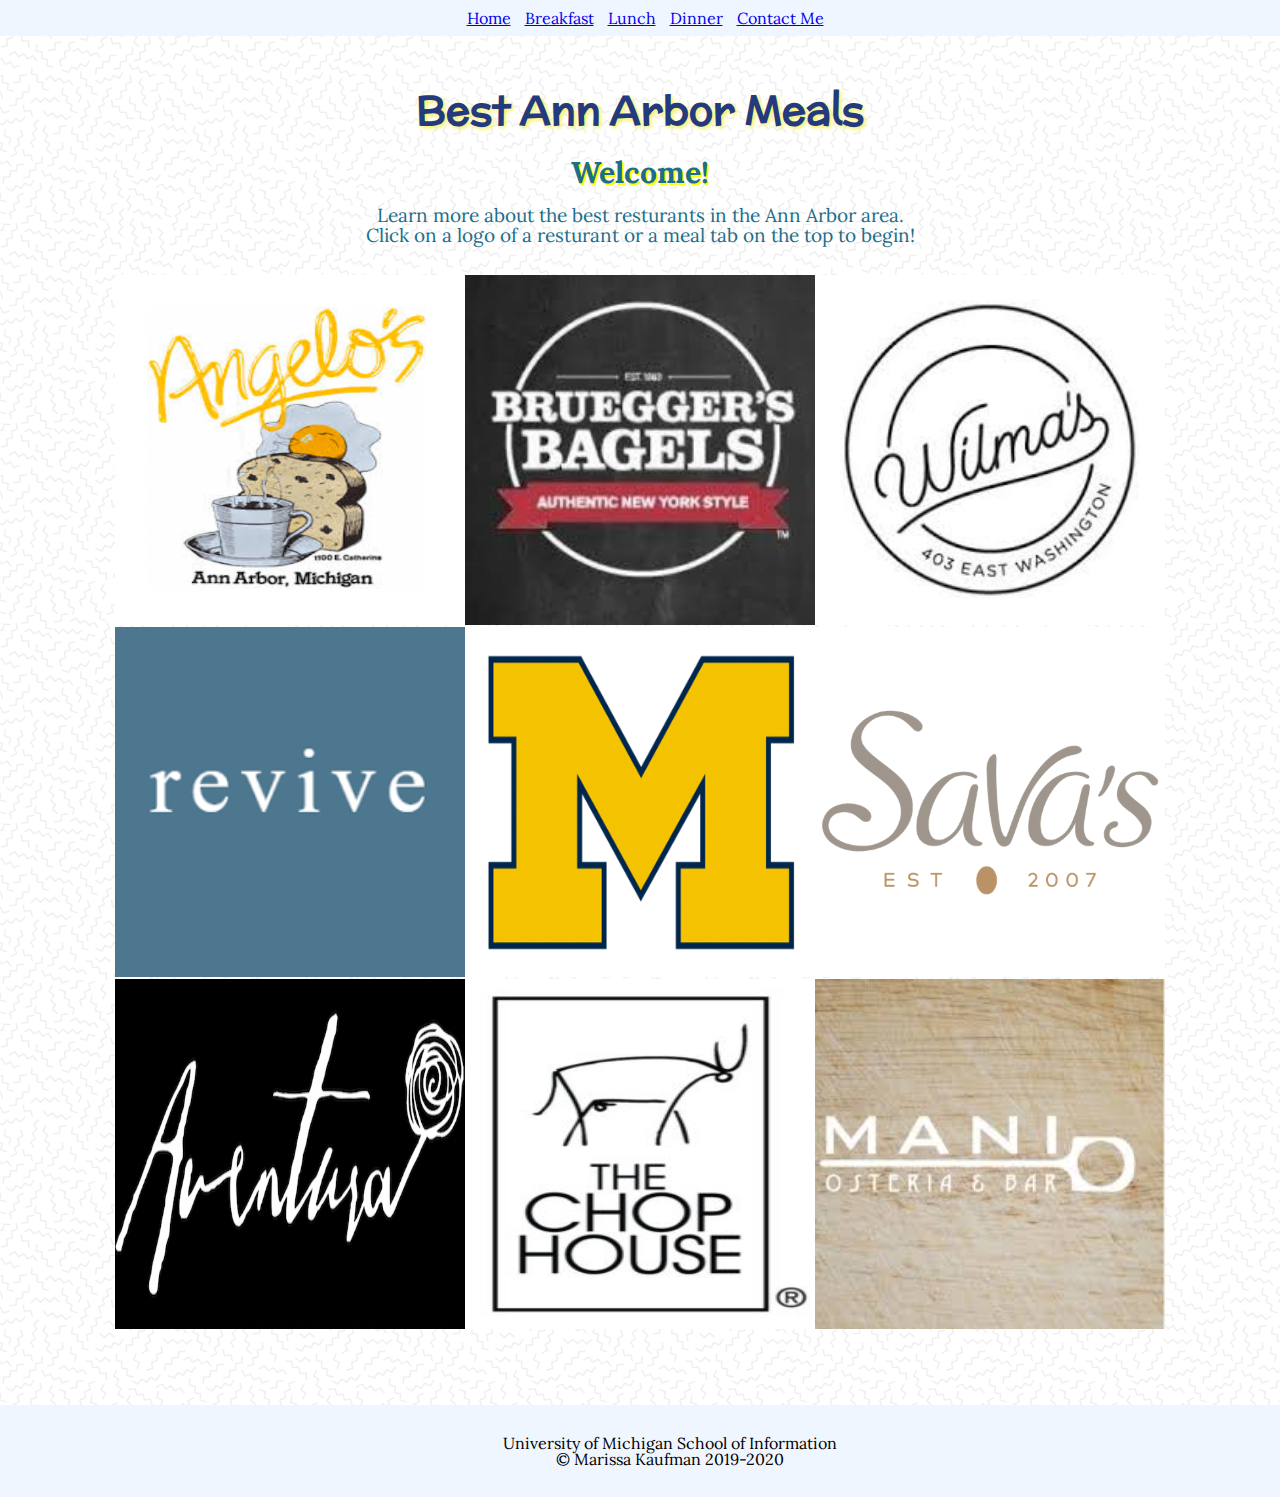
<file: index.html>
<!DOCTYPE html>
<html lang="en" dir="ltr">
  <head>
    <!-- Global site tag (gtag.js) - Google Analytics -->
<script async src="https://www.googletagmanager.com/gtag/js?id=UA-151889755-1"></script>
<script>
  window.dataLayer = window.dataLayer || [];
  function gtag(){dataLayer.push(arguments);}
  gtag('js', new Date());

  gtag('config', 'UA-151889755-1');
</script>

    <meta charset="UTF-8">
    <title>Best Ann Arbor Meals</title>
    <link rel="stylesheet" href="css/html5reset.css">
    <link rel="stylesheet" href="css/style.css">
    <link href="https://fonts.googleapis.com/css?family=McLaren&display=swap" rel="stylesheet">
    <link href="https://fonts.googleapis.com/css?family=Lora&display=swap" rel="stylesheet">
  </head>
  <body>
    <div class="skip"><a href="#main">Skip to Main Content</a></div>
    <div class="nav">
      <nav>
        <ul class="nav-bar">
          <li><a href="index.html">Home</a></li>
          <li><a href="breakfast.html">Breakfast</a></li>
          <li><a href="lunch.html">Lunch</a></li>
          <li><a href="dinner.html">Dinner</a></li>
          <li><a href="contact.html"> Contact Me </a></li>
        </ul>
      </nav>
    </div>
    <h1>Best Ann Arbor Meals</h1>
    <div class="parallax">


        <div class="welcome">
          <h2> Welcome!</h2>

        </div>
    </div>
      <div class="container">
    <div id="main">
    <div class="welcometext">
      <p>Learn more about the best resturants in the Ann Arbor area. </p>
      <p> Click on a logo of a resturant or a meal tab on the top to begin!</p>
    </div>
      <div class="gallery">
        <a href="breakfast.html">
          <img src="images/angeloslogo.png" class= "galleryimg" alt="Angelos logo" />
        </a>
        <a href="breakfast.html">
          <img src="images/brueggerslogo.jpg" class= "galleryimg" alt="Brueggers logo" />
        </a>
        <a href="breakfast.html">
          <img src="images/wilmaslogo.jpg" class= "galleryimg" alt="Wilmas logo" />
        </a>
        <a href="lunch.html">
          <img src="images/revivelogo.png" class= "galleryimg" alt="Revive logo" />
        </a>
          <img src="images/michiganlogo.png" class="galleryimg" alt="Michigan logo"/>
        <a href="lunch.html">
          <img src="images/savaslogo.png" class="galleryimg" alt="Savas logo"/>
        </a>
        <a href="dinner.html">
          <img src="images/aventuralogo.png" class="galleryimg" alt="aventura logo"/>
        </a>
        <a href="dinner.html">
          <img src="images/chophouselogo.jpg" class="galleryimg" alt="Chop House logo"/>
        </a>
        <a href="dinner.html">
          <img src="images/manilogo.jpg" class="galleryimg" alt="Mani logo"/>
        </a>
      </div>
      </div>
    </div>
      <br>
      <br>
      <br>
      <br>
  <footer>
    <p>University of Michigan School of Information <br/>
      &copy; Marissa Kaufman 2019-2020</p>
  </footer>
</body>
</html>
</file>
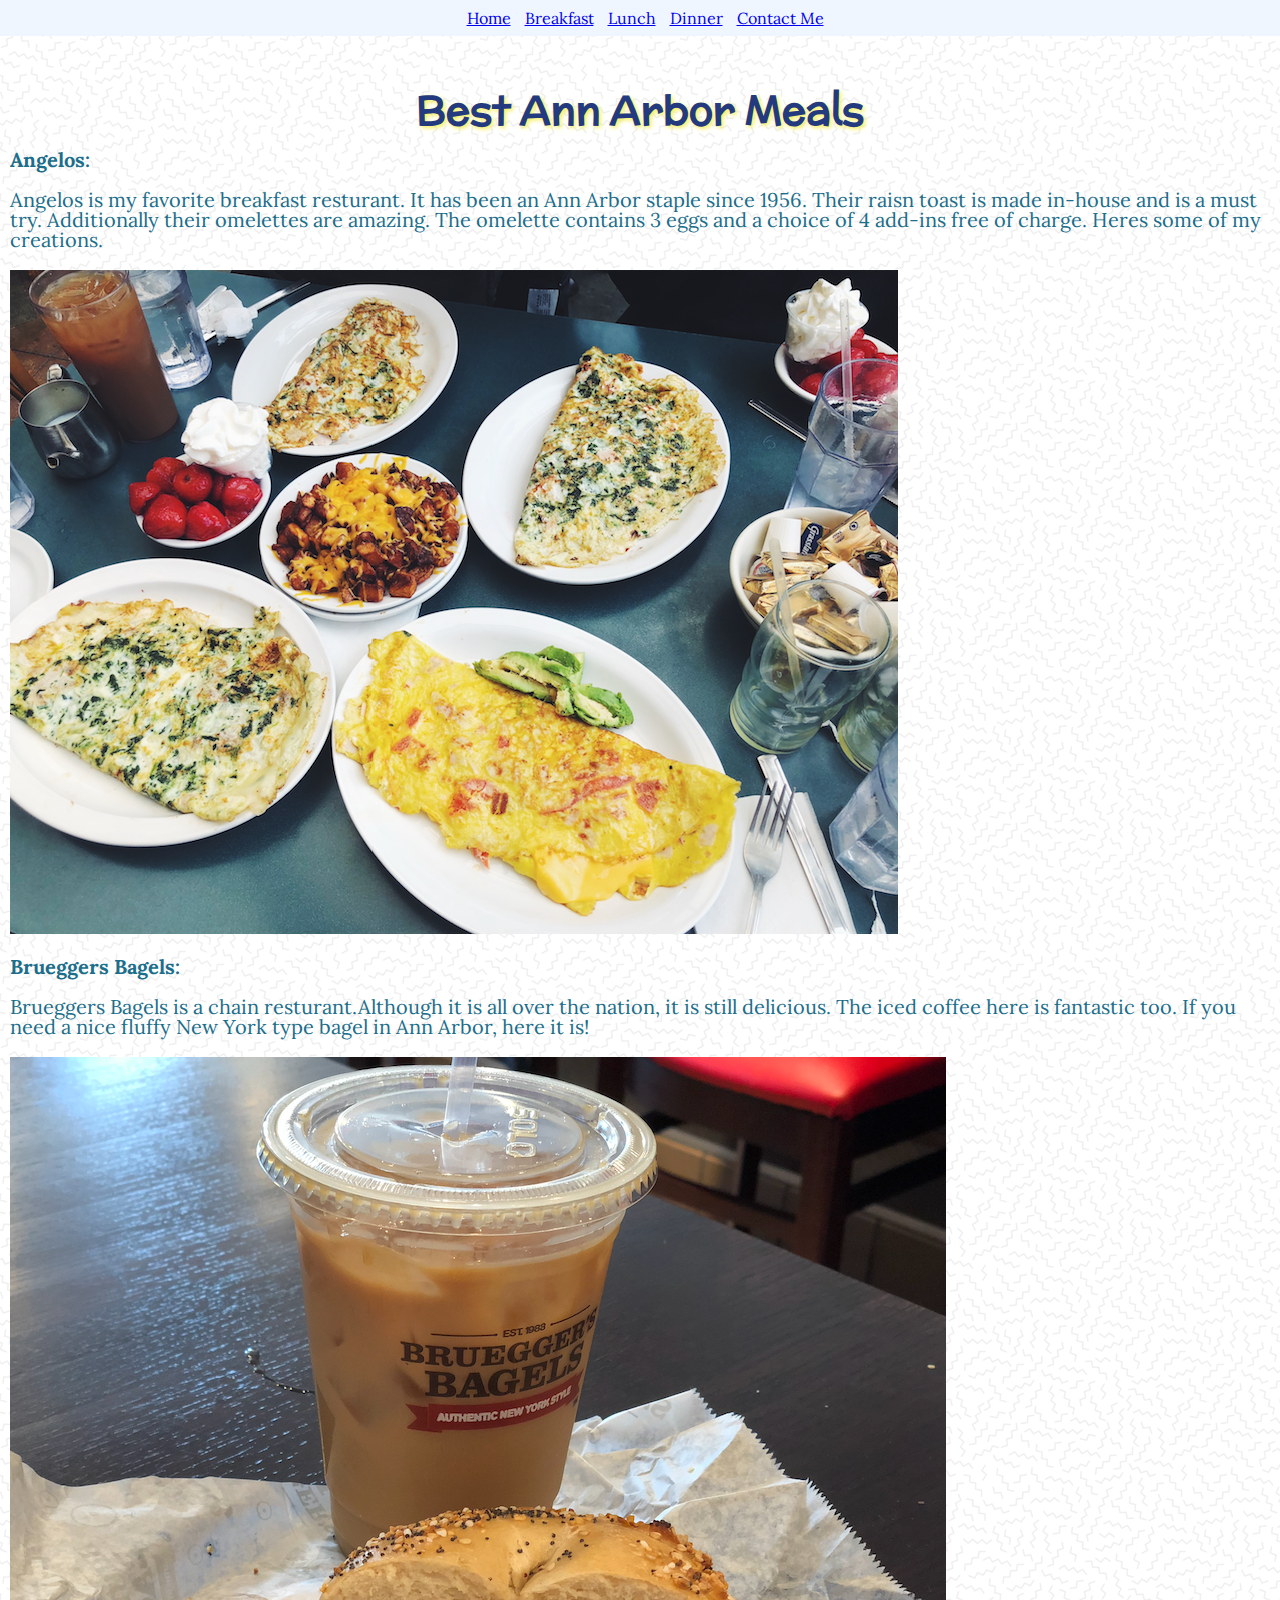
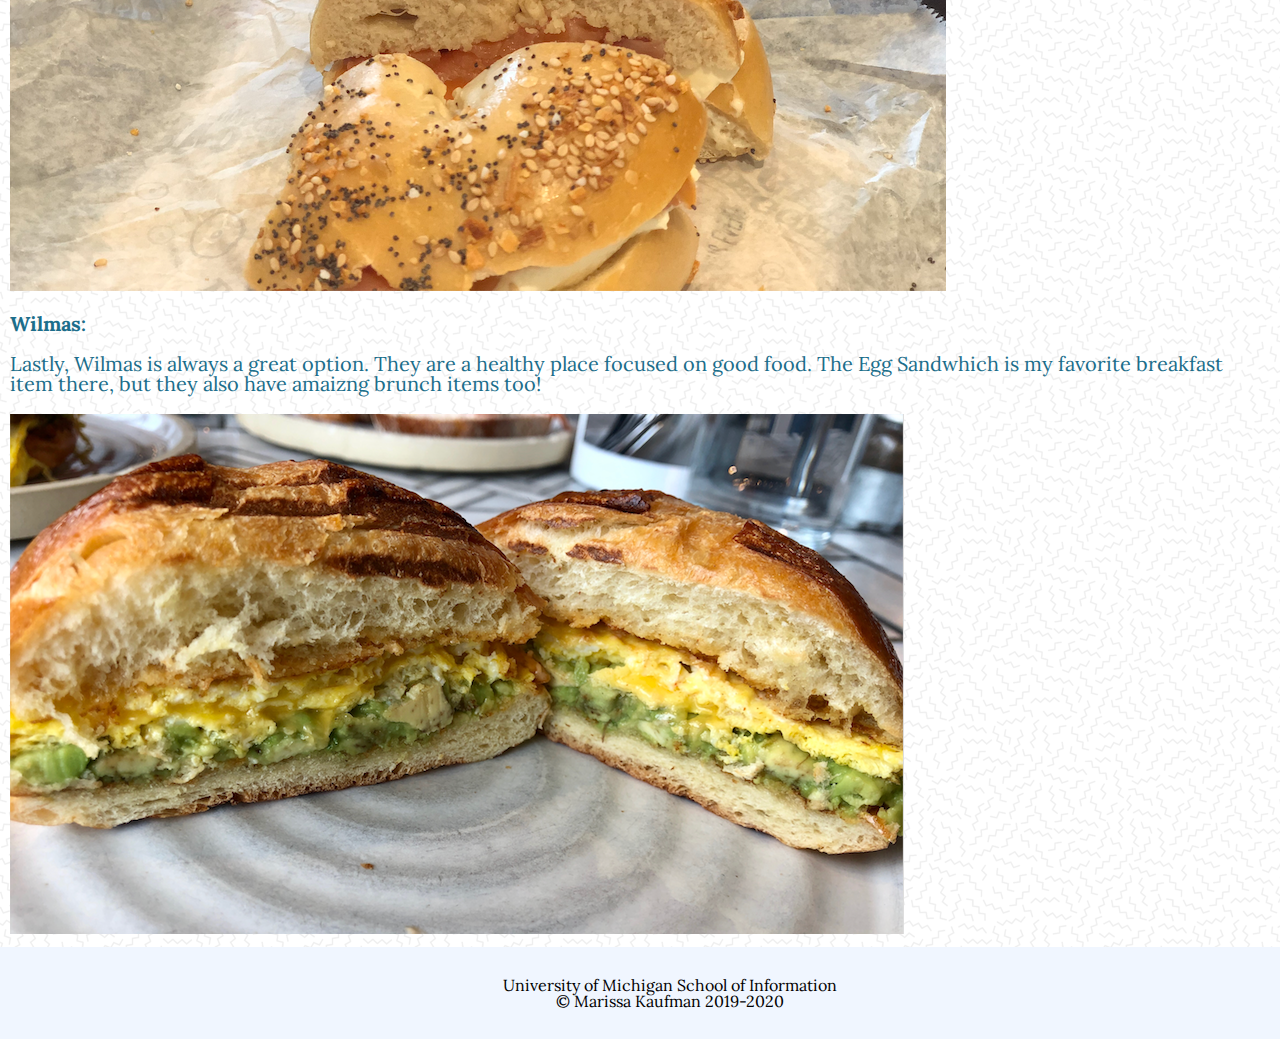
<file: breakfast.html>
<!DOCTYPE html>
<html lang="en" dir="ltr">
  <head>
    <!-- Global site tag (gtag.js) - Google Analytics -->
<script async src="https://www.googletagmanager.com/gtag/js?id=UA-151889755-1"></script>
<script>
  window.dataLayer = window.dataLayer || [];
  function gtag(){dataLayer.push(arguments);}
  gtag('js', new Date());

  gtag('config', 'UA-151889755-1');
</script>

    <meta charset="UTF-8">
    <title>Best Ann Arbor Meals</title>
    <link rel="stylesheet" href="css/html5reset.css">
    <link rel="stylesheet" href="css/style.css">
    <link href="https://fonts.googleapis.com/css?family=McLaren&display=swap" rel="stylesheet">
    <link href="https://fonts.googleapis.com/css?family=Lora&display=swap" rel="stylesheet">
  </head>
  <body>
    <div class="skip"><a href="#main">Skip to Main Content</a></div>
    <div class="nav">
      <nav>
        <ul class="nav-bar">
          <li><a href="index.html">Home</a></li>
          <li><a href="breakfast.html">Breakfast</a></li>
          <li><a href="lunch.html">Lunch</a></li>
          <li><a href="dinner.html">Dinner</a></li>
          <li><a href="contact.html"> Contact Me </a></li>
        </ul>
      </nav>
    </div>
    <h1>Best Ann Arbor Meals</h1>
    <div class="container">
  </div>
  <div id="main">
    <div class="breakfast">
      <h2> Angelos:</h2>
      <br>
      <p>Angelos is my favorite breakfast resturant. It has been an Ann Arbor staple since 1956. Their raisn toast is made in-house and is a must try. Additionally their omelettes are amazing. The omelette contains 3 eggs and a choice of 4 add-ins free of charge. Heres some of my creations.</p>
      <br>
      <img src="images/angelos.jpg" alt="angelos breakfast"/>
    </div>
    <div class="breakfast2">
      <h2> Brueggers Bagels:</h2>
      <br>
      <p>Brueggers Bagels is a chain resturant.Although it is all over the nation, it is still delicious. The iced coffee here is fantastic too.
      If you need a nice fluffy New York type bagel in Ann Arbor, here it is!  </p>
      <br>
      <img src="images/brueggers.jpeg" alt="brueggers breakfast"/>
    </div>
    <div class="breakfast3">
      <h2> Wilmas:</h2>
      <br>
      <p>Lastly, Wilmas is always a great option. They are a healthy place focused on good food. The Egg Sandwhich is my favorite breakfast item there, but they also have amaizng brunch items too!</p>
      <br>
    <img src="images/wilmas.jpeg" alt="wilmas breakfast"/>
  </div>
</div>


<footer >
  <p>University of Michigan School of Information <br/>
    &copy; Marissa Kaufman 2019-2020</p>
</footer>
</body>
</html>
</file>
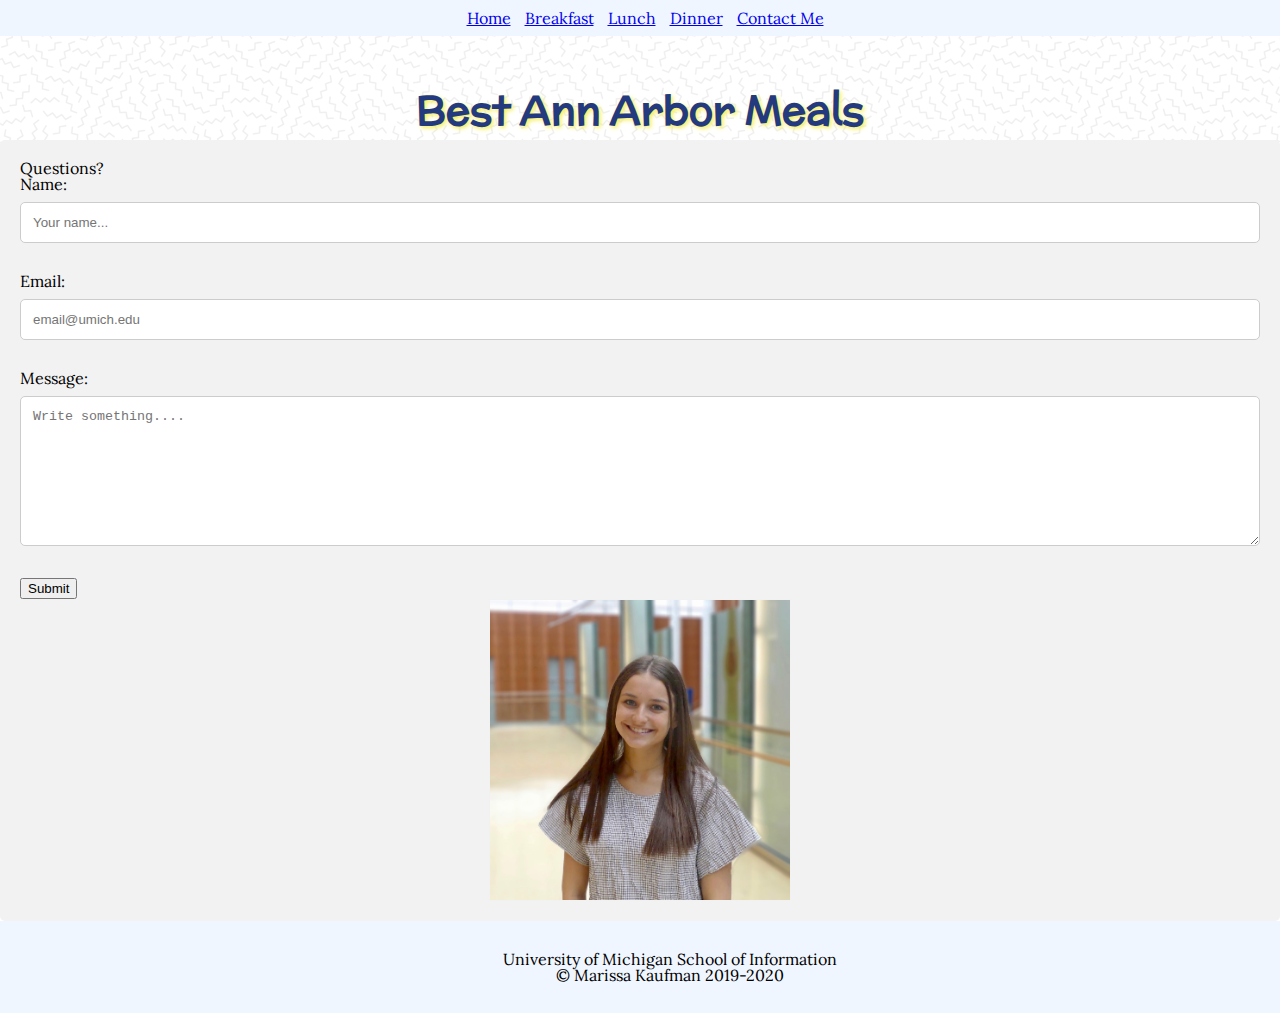
<file: contact.html>
<!DOCTYPE html>
<html lang="en" dir="ltr">
  <head>
    <!-- Global site tag (gtag.js) - Google Analytics -->
<script async src="https://www.googletagmanager.com/gtag/js?id=UA-151889755-1"></script>
<script>
  window.dataLayer = window.dataLayer || [];
  function gtag(){dataLayer.push(arguments);}
  gtag('js', new Date());

  gtag('config', 'UA-151889755-1');
</script>

    <meta charset="UTF-8">
    <title>Best Ann Arbor Meals</title>
    <link rel="stylesheet" href="css/html5reset.css">
    <link rel="stylesheet" href="css/style.css">
    <link href="https://fonts.googleapis.com/css?family=McLaren&display=swap" rel="stylesheet">
    <link href="https://fonts.googleapis.com/css?family=Lora&display=swap" rel="stylesheet">
  </head>
  <body>
    <div class="skip"><a href="#main">Skip to Main Content</a></div>
    <div class="nav">
      <nav>
        <ul class="nav-bar">
          <li><a href="index.html">Home</a></li>
          <li><a href="breakfast.html">Breakfast</a></li>
          <li><a href="lunch.html">Lunch</a></li>
          <li><a href="dinner.html">Dinner</a></li>
          <li><a href="contact.html"> Contact Me </a></li>
        </ul>
      </nav>
    </div>
    <h1>Best Ann Arbor Meals</h1>
    <div id="main">
    <div class="container">
    <div class="forms">
    <form action="#" method = "post">
    	<fieldset>
    		<legend>Questions?</legend>
    		<label for="name">Name:</label>
    		<input type="text" id = "name" placeholder="Your name..."><br/>

        <label for="email">Email:</label>
        <input type="text" id = "email" placeholder="email@umich.edu"><br/>

    		<label for="text">Message:</label>
        <textarea id="text" name="message" placeholder="Write something...." style="height:150px"></textarea>

        <input type="submit" value="Submit">
        <div class="flip-card">
          <div class="flip-card-inner">
            <div class="flip-card-front">
              <img src="images/me.png" alt="Portrait of Marissa Kaufman" width="300" height="300">
            </div>
            <div class="flip-card-back">
              <h1>Marissa Kaufman</h1>
              <p>Foodie and junior at the University of Michigan</p>
              <p>Contact me if you have any questions!</p>
            </div>
          </div>
        </div>
    	</fieldset>
    </form>
    </div>
    </div>
  </body>
  <footer>
    <p>University of Michigan School of Information <br/>
      &copy; Marissa Kaufman 2019-2020</p>
  </footer>
  </div>
  </body>
  </html>
</file>
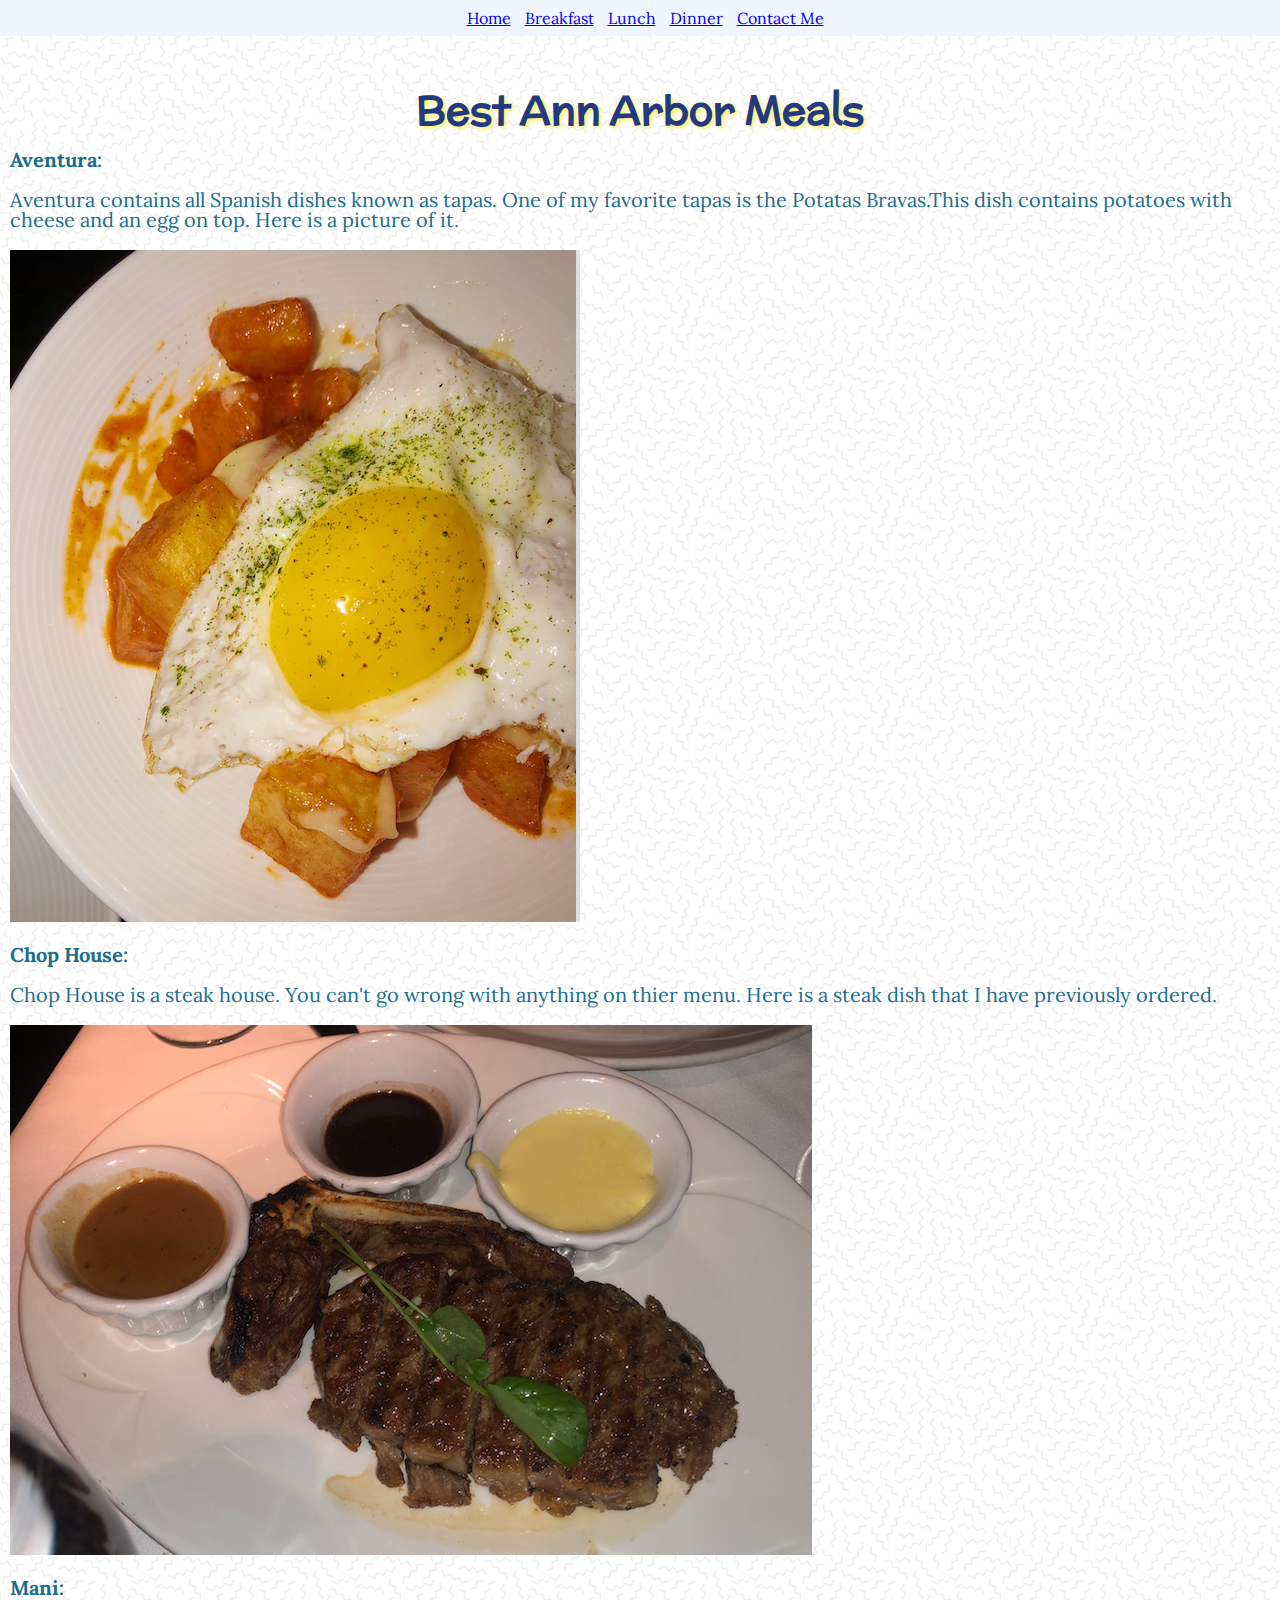
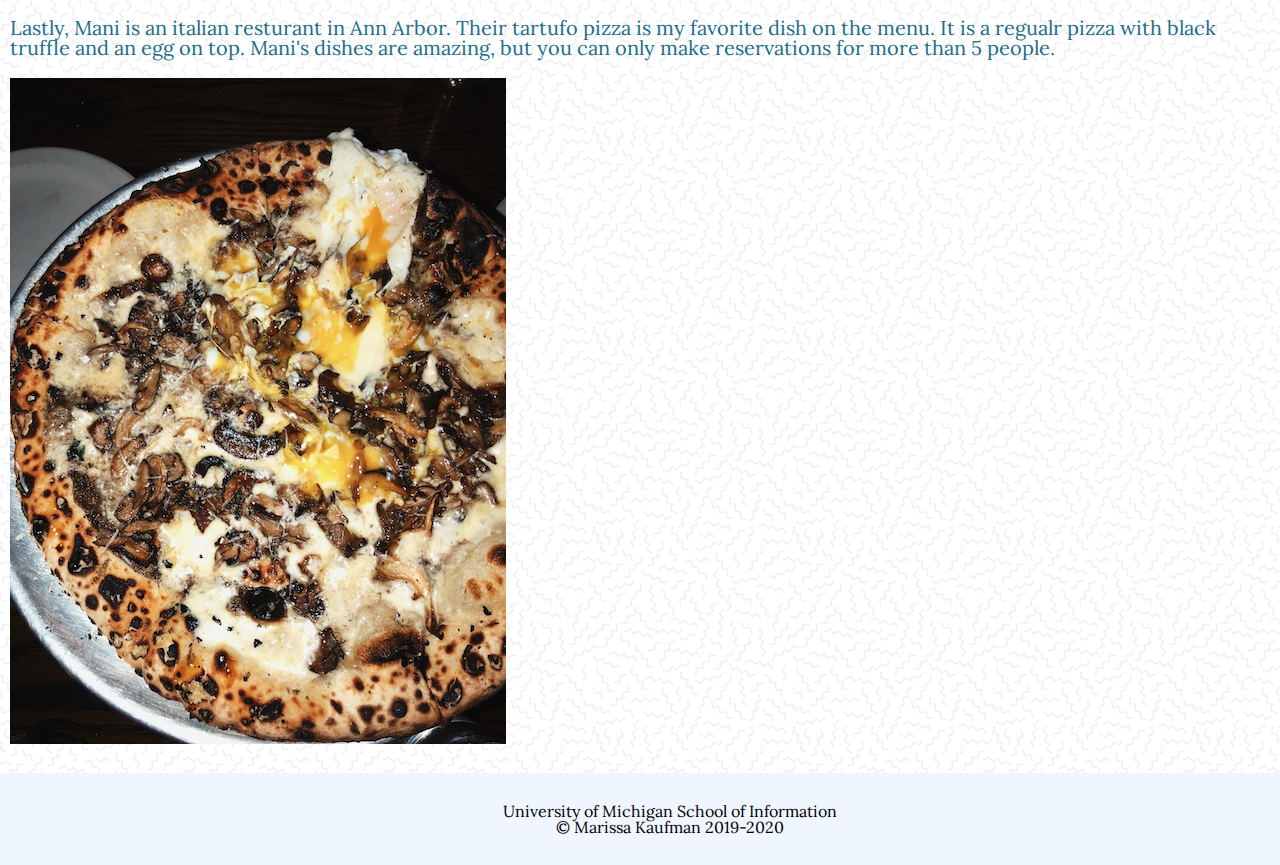
<file: dinner.html>
<!DOCTYPE html>
<html lang="en" dir="ltr">
  <head>
    <!-- Global site tag (gtag.js) - Google Analytics -->
<script async src="https://www.googletagmanager.com/gtag/js?id=UA-151889755-1"></script>
<script>
  window.dataLayer = window.dataLayer || [];
  function gtag(){dataLayer.push(arguments);}
  gtag('js', new Date());

  gtag('config', 'UA-151889755-1');
</script>

    <meta charset="UTF-8">
    <title>Best Ann Arbor Meals</title>
    <link rel="stylesheet" href="css/html5reset.css">
    <link rel="stylesheet" href="css/style.css">
    <link href="https://fonts.googleapis.com/css?family=McLaren&display=swap" rel="stylesheet">
    <link href="https://fonts.googleapis.com/css?family=Lora&display=swap" rel="stylesheet">
  </head>
  <body>
    <div class="skip"><a href="#main">Skip to Main Content</a></div>
    <div class="nav">
      <nav>
        <ul class="nav-bar">
          <li><a href="index.html">Home</a></li>
          <li><a href="breakfast.html">Breakfast</a></li>
          <li><a href="lunch.html">Lunch</a></li>
          <li><a href="dinner.html">Dinner</a></li>
          <li><a href="contact.html"> Contact Me </a></li>
        </ul>
      </nav>
    </div>
    <h1>Best Ann Arbor Meals</h1>
    <div class="container">
    <div id="main">
    <div class="dinner">
      <h2> Aventura:</h2>
      <br>
      <p> Aventura contains all Spanish dishes known as tapas. One of my favorite tapas is the Potatas Bravas.This dish contains potatoes with cheese and an egg on top. Here is a picture of it.</p>
      <br>
      <img src="images/aventura.jpg" alt="aventura"/>
    </div>
    <div class="dinner2">
      <h2>Chop House:</h2>
      <br>
      <p> Chop House is a steak house. You can't go wrong with anything on thier menu. Here is a steak dish that I have previously ordered.</p>
      <br>
      <img src="images/chophouse.jpeg" alt="chop house dinner"/>
    </div>
    <div class="dinner3">
      <h2> Mani:</h2>
      <br>
      <p>Lastly, Mani is an italian resturant in Ann Arbor. Their tartufo pizza is my favorite dish on the menu. It is a regualr pizza with black truffle and an egg on top. Mani's dishes are amazing, but you can only make reservations for more than 5 people. </p>
    <br>
      <img src="images/mani.jpg" alt="mani dinner"/>
    </div>
    <br>
    </div>

<footer>
  <p>University of Michigan School of Information <br/>
    &copy; Marissa Kaufman 2019-2020</p>
</footer>
</div>
</body>
</html>
</file>
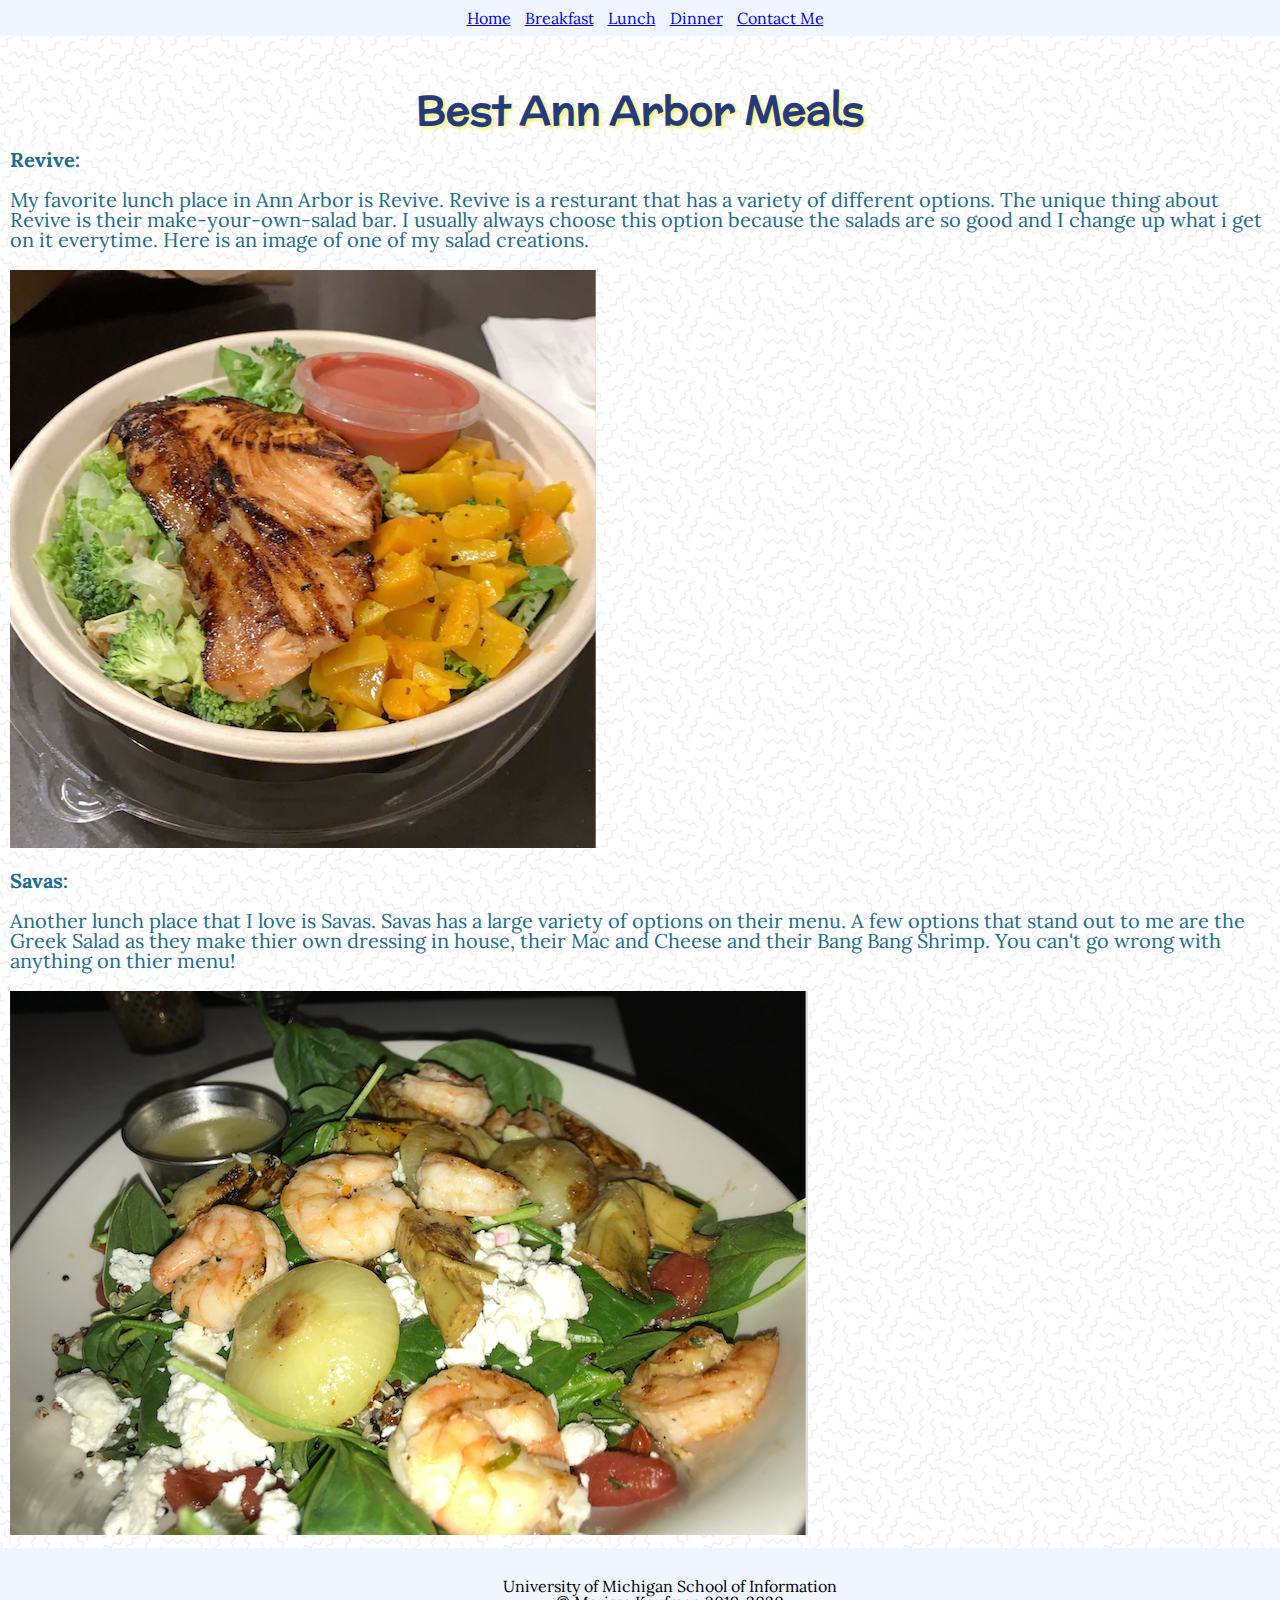
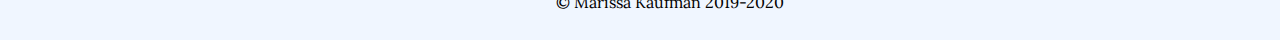
<file: lunch.html>
<!DOCTYPE html>
<html lang="en" dir="ltr">
  <head>
    <!-- Global site tag (gtag.js) - Google Analytics -->
    <script async src="https://www.googletagmanager.com/gtag/js?id=UA-151889755-1"></script>
    <script>
    window.dataLayer = window.dataLayer || [];
    function gtag(){dataLayer.push(arguments);}
    gtag('js', new Date());

    gtag('config', 'UA-151889755-1');
  </script>

    <meta charset="UTF-8">
    <title>Best Ann Arbor Meals</title>
    <link rel="stylesheet" href="css/html5reset.css">
    <link rel="stylesheet" href="css/style.css">
    <link href="https://fonts.googleapis.com/css?family=McLaren&display=swap" rel="stylesheet">
    <link href="https://fonts.googleapis.com/css?family=Lora&display=swap" rel="stylesheet">
    <title> Ann Arbor Meals</title>
  </head>
  <body>
    <div class="skip"><a href="#main">Skip to Main Content</a></div>
    <div class="nav">
      <nav>
        <ul class="nav-bar">
          <li><a href="index.html">Home</a></li>
          <li><a href="breakfast.html">Breakfast</a></li>
          <li><a href="lunch.html">Lunch</a></li>
          <li><a href="dinner.html">Dinner</a></li>
          <li><a href="contact.html"> Contact Me </a></li>
        </ul>
      </nav>
    </div>
    <h1>Best Ann Arbor Meals</h1>
    <div class="container">
    <div id="main">
    <div class="lunch">
      <h2>Revive:</h2>
      <br>
      <p> My favorite lunch place in Ann Arbor is Revive. Revive is a resturant that has a variety of different options. The unique thing about Revive is their make-your-own-salad bar. I usually always choose this option because the salads are so good and I change up what i get on it everytime. Here is an image of one of my salad creations. </p>
    <br>
      <img src="images/revive.jpg" alt="revive lunch"/>
    </div>
    <div class="lunch2">
      <h2>Savas:</h2>
      <br>
      <p>Another lunch place that I love is Savas. Savas has a large variety of options on their menu. A few options that stand out to me are the Greek Salad as they make thier own dressing in house, their Mac and Cheese and their Bang Bang Shrimp. You can't go wrong with anything on thier menu!</p>
      <br>
      <img src="images/savas.jpeg" alt="savas lunch"/>
    </div>
  <footer>
    <p>University of Michigan School of Information <br/>
      &copy; Marissa Kaufman 2019-2020</p>
  </footer>
</div>
</div>
</body>
</html>
</file>
<file: css/style.css>
html{
  scroll-behavior: smooth;
}
h1{
font-size: 40px;
line-height: 1;
padding-top:90px;
padding-bottom: 10px;;
text-align: center;
color:#243a7f;
text-shadow: 2px 2px 4px #f6ee5b;
font-family: 'McLaren', sans-serif;
}

body{
font-family: 'Lora', serif;
line-height: 1;
background-color: #FFFFFA;
background-image: url('../images/background.png');
}

footer{
background-color: #f0f6ff;
color: black;
padding: 30px;
width: 100%;
text-align: center;
position:relative;
bottom: 0;
}


.flip-card {
background-color: transparent;
width: 300px;
height: 300px;
border: 1px solid #f1f1f1;
perspective: 1000px; /* Remove this if you don't want the 3D effect */
display: block;
margin-left: auto;
margin-right: auto;
}

/* This container is needed to position the front and back side */
.flip-card-inner {
position: relative;
width: 100%;
height: 100%;
text-align: center;
transition: transform 0.8s;
transform-style: preserve-3d;
}

/* Do an horizontal flip when you move the mouse over the flip box container */
.flip-card:hover .flip-card-inner {
transform: rotateY(180deg);
}

/* Position the front and back side */
.flip-card-front, .flip-card-back {
position: absolute;
width: 100%;
height: 100%;
backface-visibility: hidden;
}

/* Style the front side (fallback if image is missing) */
.flip-card-front {
background-color: #bbb;
color: black;
}

/* Style the back side */
.flip-card-back {
background-color: white;
color: black;
transform: rotateY(180deg);
}

.skip a{
background: white;
left: 0;
padding: 6px;
position: absolute;
top: -40px;
-webkit-transition: top 1s ease-out;
transition: top 1s ease-out;
z-index: 1;
}

.skip a:focus{
top:0;
}
*:focus{
border: 2px solid black;
}

/* forms */
.forms{
border-radius: 5px;
background-color: #f2f2f2;
padding: 20px;
}

input[type=text], textarea {
width: 100%; /* Full width */
padding: 12px; /* Some padding */
border: 1px solid #ccc; /* Gray border */
border-radius: 5px; /* Rounded borders */
box-sizing: border-box; /* Make sure that padding and width stays in place */
margin-top: 10px; /* Add a top margin */
margin-bottom: 30px; /* Bottom margin */
resize: vertical /* Allow the user to vertically resize the textarea (not horizontally) */
}

}
input[type=submit] {
background-color: #243a7f;
color: white;
padding: 8px 10px;
border: solid black;
border-radius: 10px;
cursor: pointer;
}

input[type=submit]:hover {
background-color: #2834C6;
color: white;
}

/* .gallery {
  padding: 0;
  margin: 0;
  list-style: none;
  display: -webkit-box;
  display: -moz-box;
  display: -ms-flexbox;
  display: -webkit-flex;
  display: flex;
  -webkit-flex-flow: row;
  justify-content: space-between;
}
.galleryimg {
  padding: 5px;
  width: 200px;
  height: 150px;
  margin-top: 10px;
} */
/* }
@media screen and (min-width: 768px) and (max-width: 1024px) {
.nav ul {
  margin:0;
  top: 0;
  width: 100%;
  background-color: #f0f6ff;
  padding: 30px;
  color:  black;
  list-style-type: none;
}
.nav li{
  display:inline-block;
  padding-right: 25px;
}
.nav li a:hover {
background-color: yellow;
} */


@media screen and (min-width: 500px){
.welcome{
  font-weight: 00px;
  text-align: center;
  text-shadow: 2px 2px yellow;
  padding-top: 20px;
  padding-bottom: 20px;
  font-size: 30px;
  color: #1C6E8B;
  line-height: 25px;
  
}

.welcometext{
  font-size: 19px;
  line-height: 20px;
  text-align: center;

  color:#1C6E8B;
  padding-bottom: 20px;
}

.breakfast{
  font-size: 20px;
  color:#1C6E8B;
  padding: 10px;
  line-height: 20px;
}
.breakfastpic{
  margin-left: 50px;
  display: block;

}
.breakfast2{
  font-size: 20px;
  color:#1C6E8B;
  padding: 10px;
  line-height: 20px;
}
.breakfastpic2{
  margin-left: 50px;
  display: block;
}
.breakfast3{
  font-size: 20px;
  color:#1C6E8B;
  padding: 10px;
  line-height: 20px;
}
.breakfastpic3{
  margin-left: 50px;
  display: block;
}
.lunch{
  font-size: 20px;
  color:#1C6E8B;
  padding: 10px;
  line-height: 20px;
}
.lunchpic{
  display: block;
  margin-right: auto;
  margin-left: auto;
  width: 50%;

}
.lunch2{
  font-size: 20px;
  color:#1C6E8B;
  padding: 10px;
  line-height: 20px;
}
.lunchpic2{
  display: block;
  margin-right: auto;
  margin-left: auto;
  width: 50%;
}
.dinner{
  font-size: 20px;
  color:#1C6E8B;
  padding: 10px;
  line-height: 20px;
}
.dinnerpic{
  display: block;
  margin-left: auto;
  margin-right: auto;
  width: 50%
}
.dinner2{
  font-size: 20px;
  color:#1C6E8B;
  padding: 10px;
  line-height: 20px;
}
.dinnerpic2{
  display: block;
  margin-left: 100px;
}
.dinner3{
  font-size: 20px;
  color:#1C6E8B;
  padding: 10px;
  line-height: 20px;
}
.dinnerpic3{
  display: block;
  margin-left: auto;
  margin-right: auto;
  width: 50%;
}
.nav ul {
  position: fixed;
  top: 0;
  padding: 5px;
  width: 100%;
  background-color: #f0f6ff;
  color:  black;
  list-style-type: none;
  text-align: center;
}
.nav li{
  display:inline-block;
  padding: 5px;
}
.nav li a:hover {
background-color: yellow;
}
.gallery{
display: flex;
flex-direction: row;
flex-wrap:wrap;
max-width: 1200px;
margin:auto;
justify-content: center;
padding: 10px;
}
.gallery img{
  width:350px;
  height: 350px;;
  justify-content: center;
}

}


@media screen and (prefers-reduced-motion: reduce){
  html{
      scroll-behavior: auto;
  }

  .skip a{
    background: white;
    left: 0;
    padding: 6px;
    position: absolute;
    top: -40px;
    -webkit-transition: none !important;
    transition: none !important;
    z-index: 1;
  }

  .skip a:focus{
    top:0px;
  }
}
</file>
